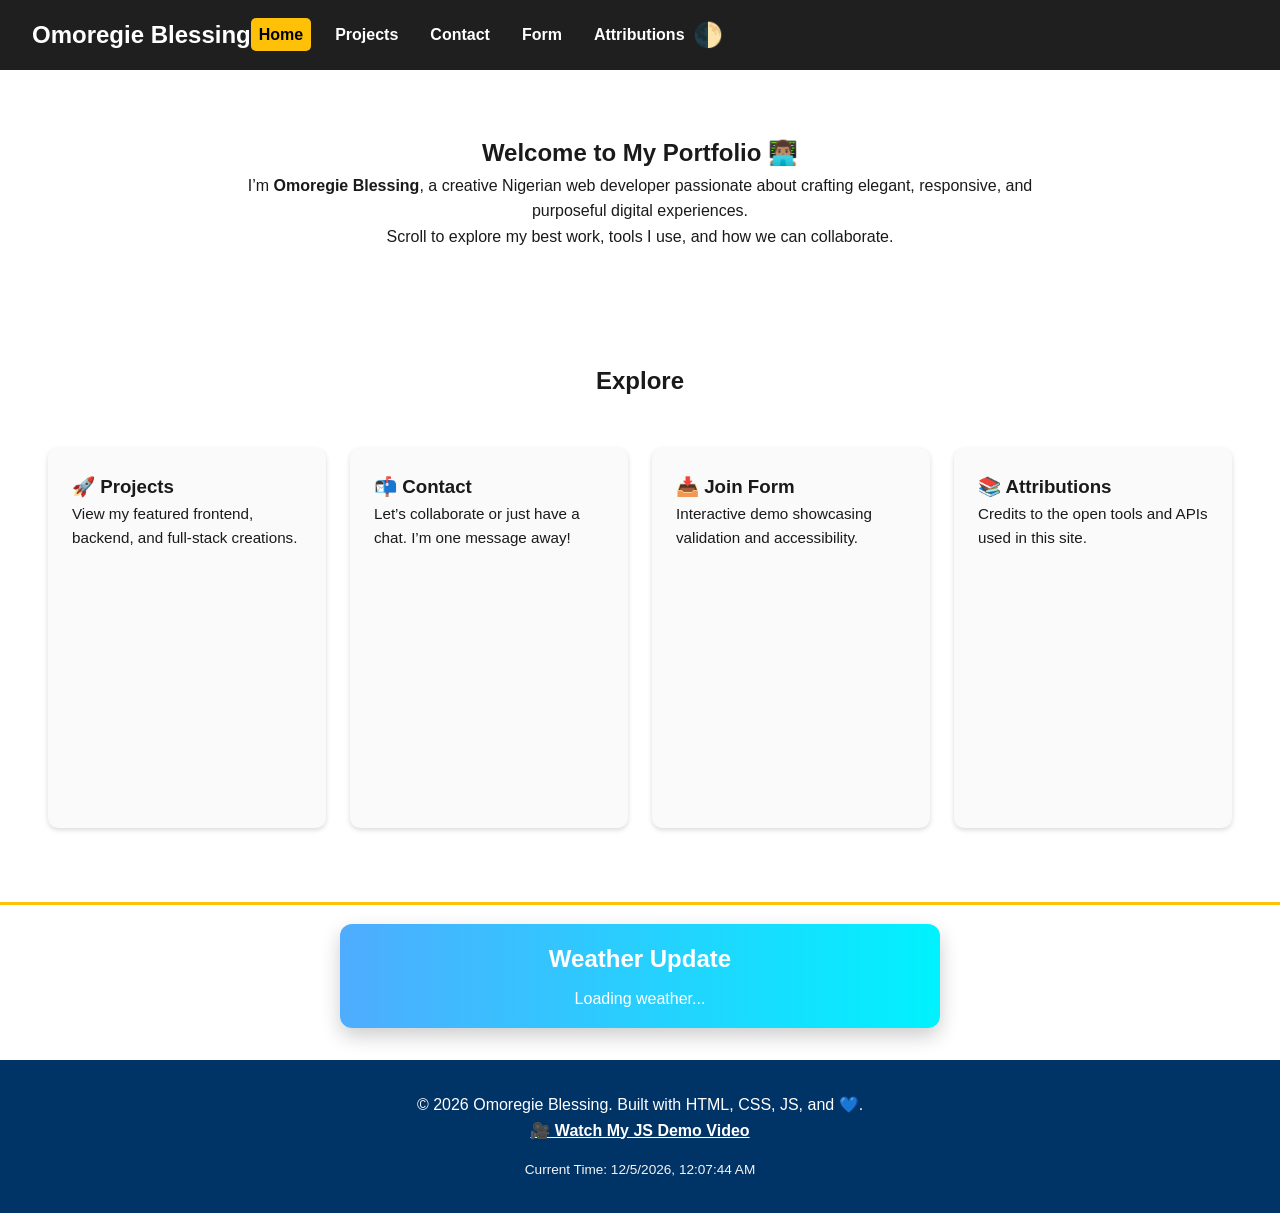
<file: personal-portfolio/index.html>
<!DOCTYPE html>
<html lang="en">
  <head>
    <meta charset="UTF-8" >
    <meta name="viewport" content="width=device-width, initial-scale=1.0" >
    <meta name="description" content="Personal Tech Journey Portfolio - Home" >
    <meta name="author" content="Omoregie Blessing" >
    <meta property="og:title" content="Omoregie Blessing Tech Journey Portfolio" >
    <meta property="og:description" content="Explore my web development journey, projects, and skills." >
    <meta property="og:image" content="images/portfolio-og.webp" >
    <title>Omoregie Blessing | Developer Portfolio</title>
    <meta
      name="my self"
      content="Omoregie Blessing - Creative Web Developer Portfolio. Explore projects, contact options, and resume."
    >
    <link rel="stylesheet" href="styles/base.css" >
    <link rel="stylesheet" href="styles/larger.css" >
    <script src="scripts/main.js" defer></script>
  </head>
  <body>
    <header class="site-header">
      <nav class="navbar">
        <h1 class="logo">Omoregie Blessing</h1>
        <button id="menu-toggle" aria-label="Toggle menu">☰</button>
        <ul id="menu" class="nav-links hidden">
          <li><a href="index.html" class="active">Home</a></li>
          <li><a href="projects.html">Projects</a></li>
          <li><a href="contact.html">Contact</a></li>
          <li><a href="form.html">Form</a></li>
          <li><a href="attributions.html">Attributions</a></li>
        </ul>
        <button id="dark-mode-toggle" aria-label="Toggle dark mode">🌓</button>
      </nav>
    </header>

    <main>
      <!-- Hero Section -->
      <section class="hero">
        <div class="hero-content">
          <h2>Welcome to My Portfolio 👨🏽‍💻</h2>
          <p>
            I’m <strong>Omoregie Blessing</strong>, a creative Nigerian
            web developer passionate about crafting elegant, responsive, and
            purposeful digital experiences.
          </p>
          <p>
            Scroll to explore my best work, tools I use, and how we can
            collaborate.
          </p>
        </div>
      </section>

      <!-- Wayfinder Grid -->
      <section class="wayfinder">
        <h2>Explore</h2>
        <div class="grid">
          <a href="projects.html" class="card">
            <h3>🚀 Projects</h3>
            <p>View my featured frontend, backend, and full-stack creations.</p>
          </a>
          <a href="contact.html" class="card">
            <h3>📬 Contact</h3>
            <p>Let’s collaborate or just have a chat. I’m one message away!</p>
          </a>
          <a href="form.html" class="card">
            <h3>📥 Join Form</h3>
            <p>Interactive demo showcasing validation and accessibility.</p>
          </a>
          <a href="attributions.html" class="card">
            <h3>📚 Attributions</h3>
            <p>Credits to the open tools and APIs used in this site.</p>
          </a>
        </div>
      </section>

      <!-- Weather Section -->
      <section id="weather-section">
        <h2>Weather Update</h2>
        <p> Loading weather...</p>
      </section>
    </main>

    <footer class="site-footer">
      <p>
        &copy; <span id="year"></span> Omoregie Blessing. Built with HTML, CSS,
        JS, and 💙.
        <p><a href="https://www.loom.com/share/YOUR-VIDEO-ID" target="_blank">🎥 Watch My JS Demo Video</a></p>

     
      <div class="footer-meta">
        <p id="datetime"></p>
        <p id="weather"></p>
        <p id="last-visited"></p>
      </div>
    </footer>
  </body>
</html>
</file>
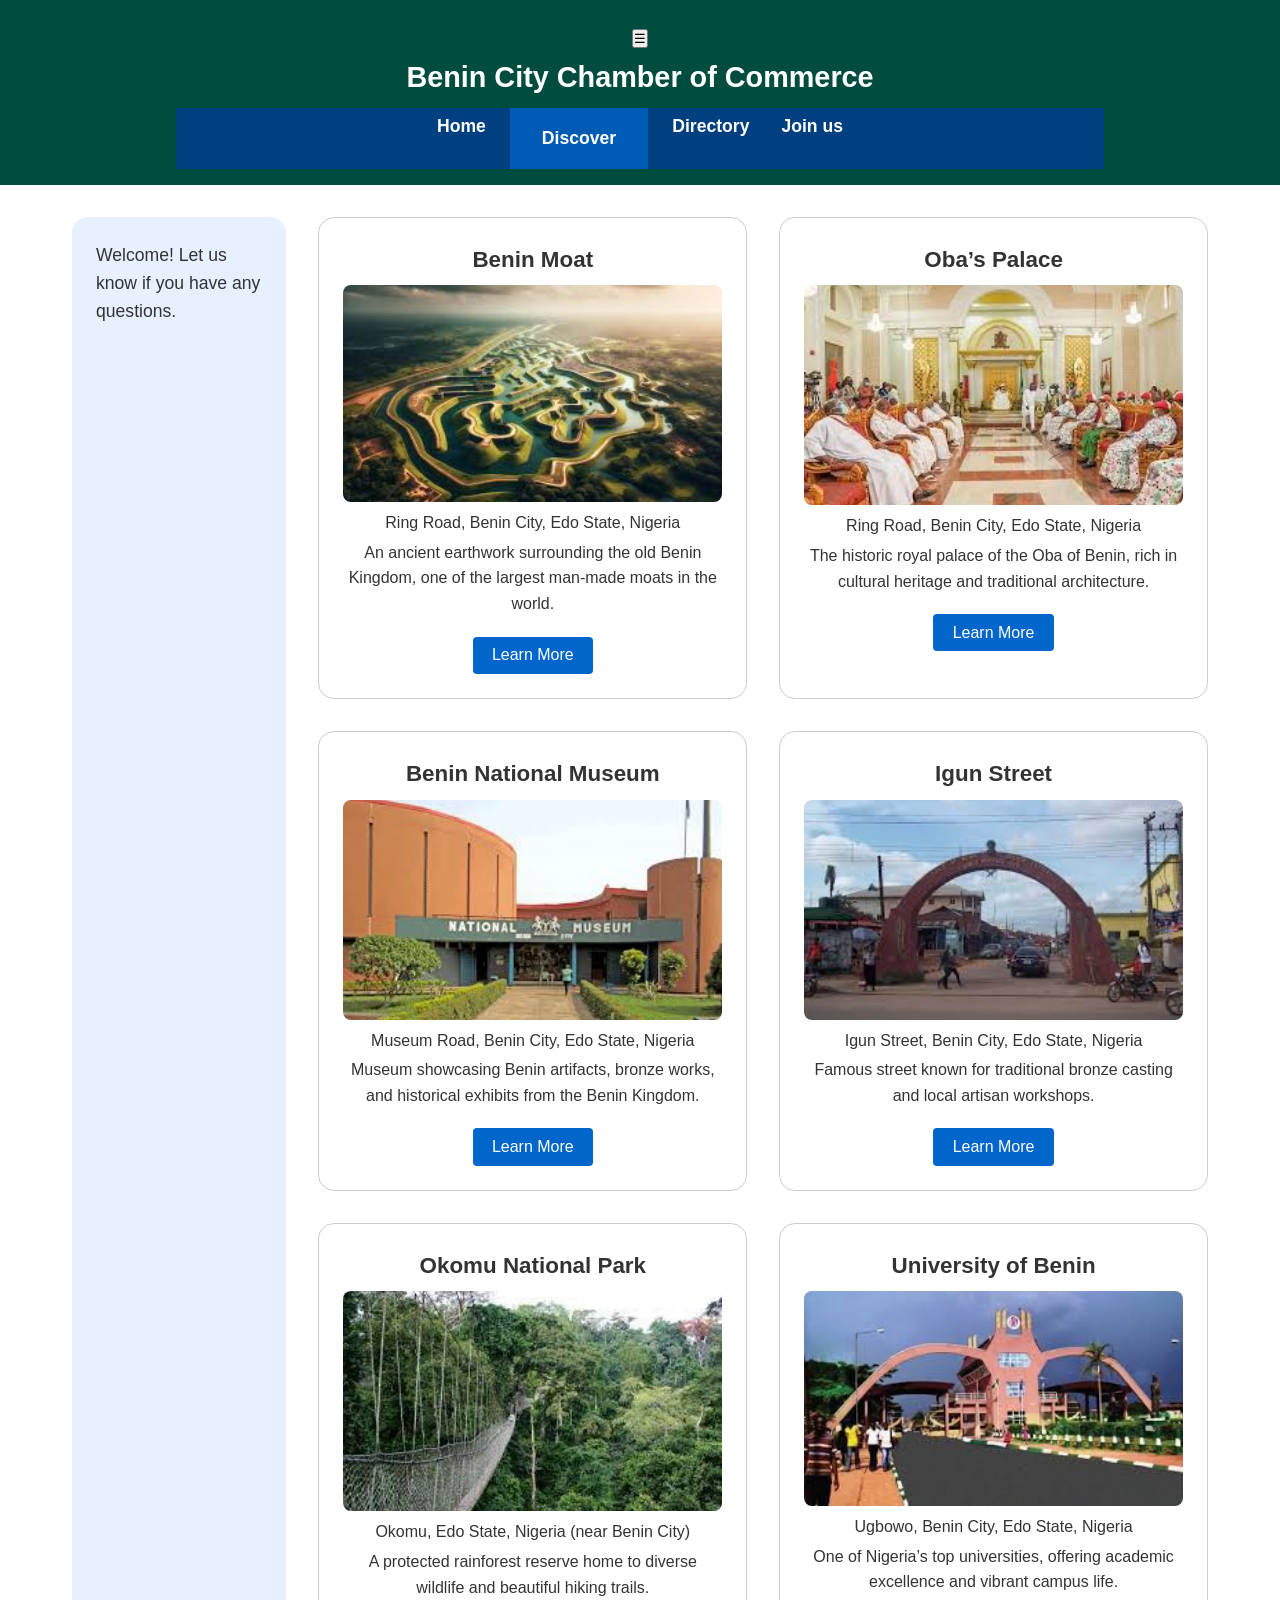
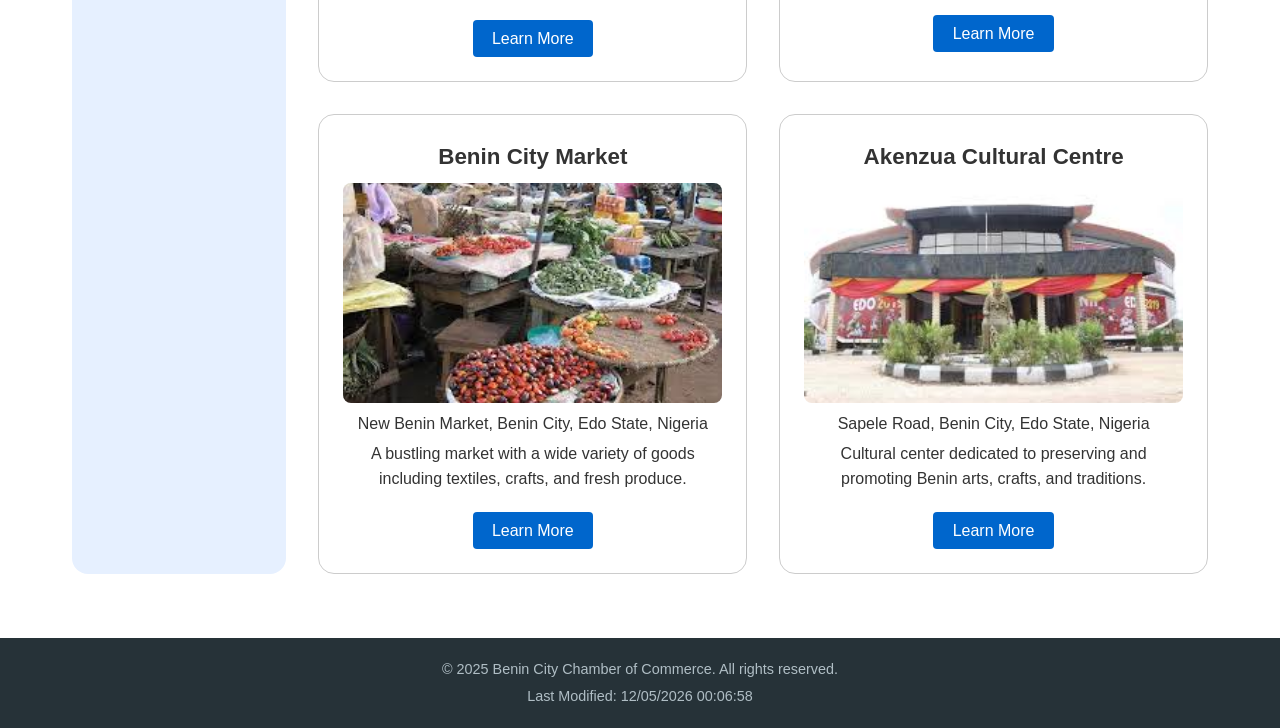
<file: chamber/discover.html>
<!DOCTYPE html>
<html lang="en">
  <head>
    <meta charset="UTF-8" >
    <meta name="viewport" content="width=device-width, initial-scale=1.0" >
    <meta
      name="description"
      content="Discover the attractions and features of Benin City by the Chamber of Commerce."
    >
    <meta name="author" content="Blessing Omoregie" >
    <title>Discover Benin City | Chamber of Commerce</title>
    <link rel="stylesheet" href="styles/styles.css" >
    <link
      rel="stylesheet"
      href="styles/medium.css"
      media="(min-width: 641px)"
    >
    <link
      rel="stylesheet"
      href="styles/large.css"
      media="(min-width: 1025px)"
    >
    <script defer src="scripts/discover.js"></script>
  </head>
  <body>
    <header class="site-header">
      <div class="container">
        <button id="menu-toggle" aria-label="Toggle Navigation">☰</button>

        <h1 class="site-title">Benin City Chamber of Commerce</h1>
        <nav class="main-nav" aria-label="Primary Navigation">
          <ul class="nav-list">
            <li><a href="index.html" class="nav-link">Home</a></li>
            <li>
              <a href="discover.html" class="active" aria-current="page"
                >Discover</a
              >
            </li>
            <li><a href="directory.html" class="nav-link">Directory</a></li>
            <li><a href="join.html" class="nav-link">Join us</a></li>
          </ul>
        </nav>
      </div>
    </header>

    <main class="discover-grid">
      <section class="sidebar" id="visit-message">
        <h2>Visitor Info</h2>

        <!-- Last visit message inserted here via JS -->
      </section>

      <section class="gallery" id="card-container">
        <h2>Gallery</h2>
        <!-- 8 cards generated dynamically here -->
      </section>
    </main>

    <footer class="site-footer">
      <div class="container footer-content">
        <p>&copy; 2025 Benin City Chamber of Commerce. All rights reserved.</p>
        <p>Last Modified: <span id="last-modified"></span></p>
      </div>
    </footer>

    <script>
      document.getElementById("year").textContent = new Date().getFullYear();
      document.getElementById("last-modified").textContent =
        document.lastModified;
    </script>
  </body>
</html>
</file>
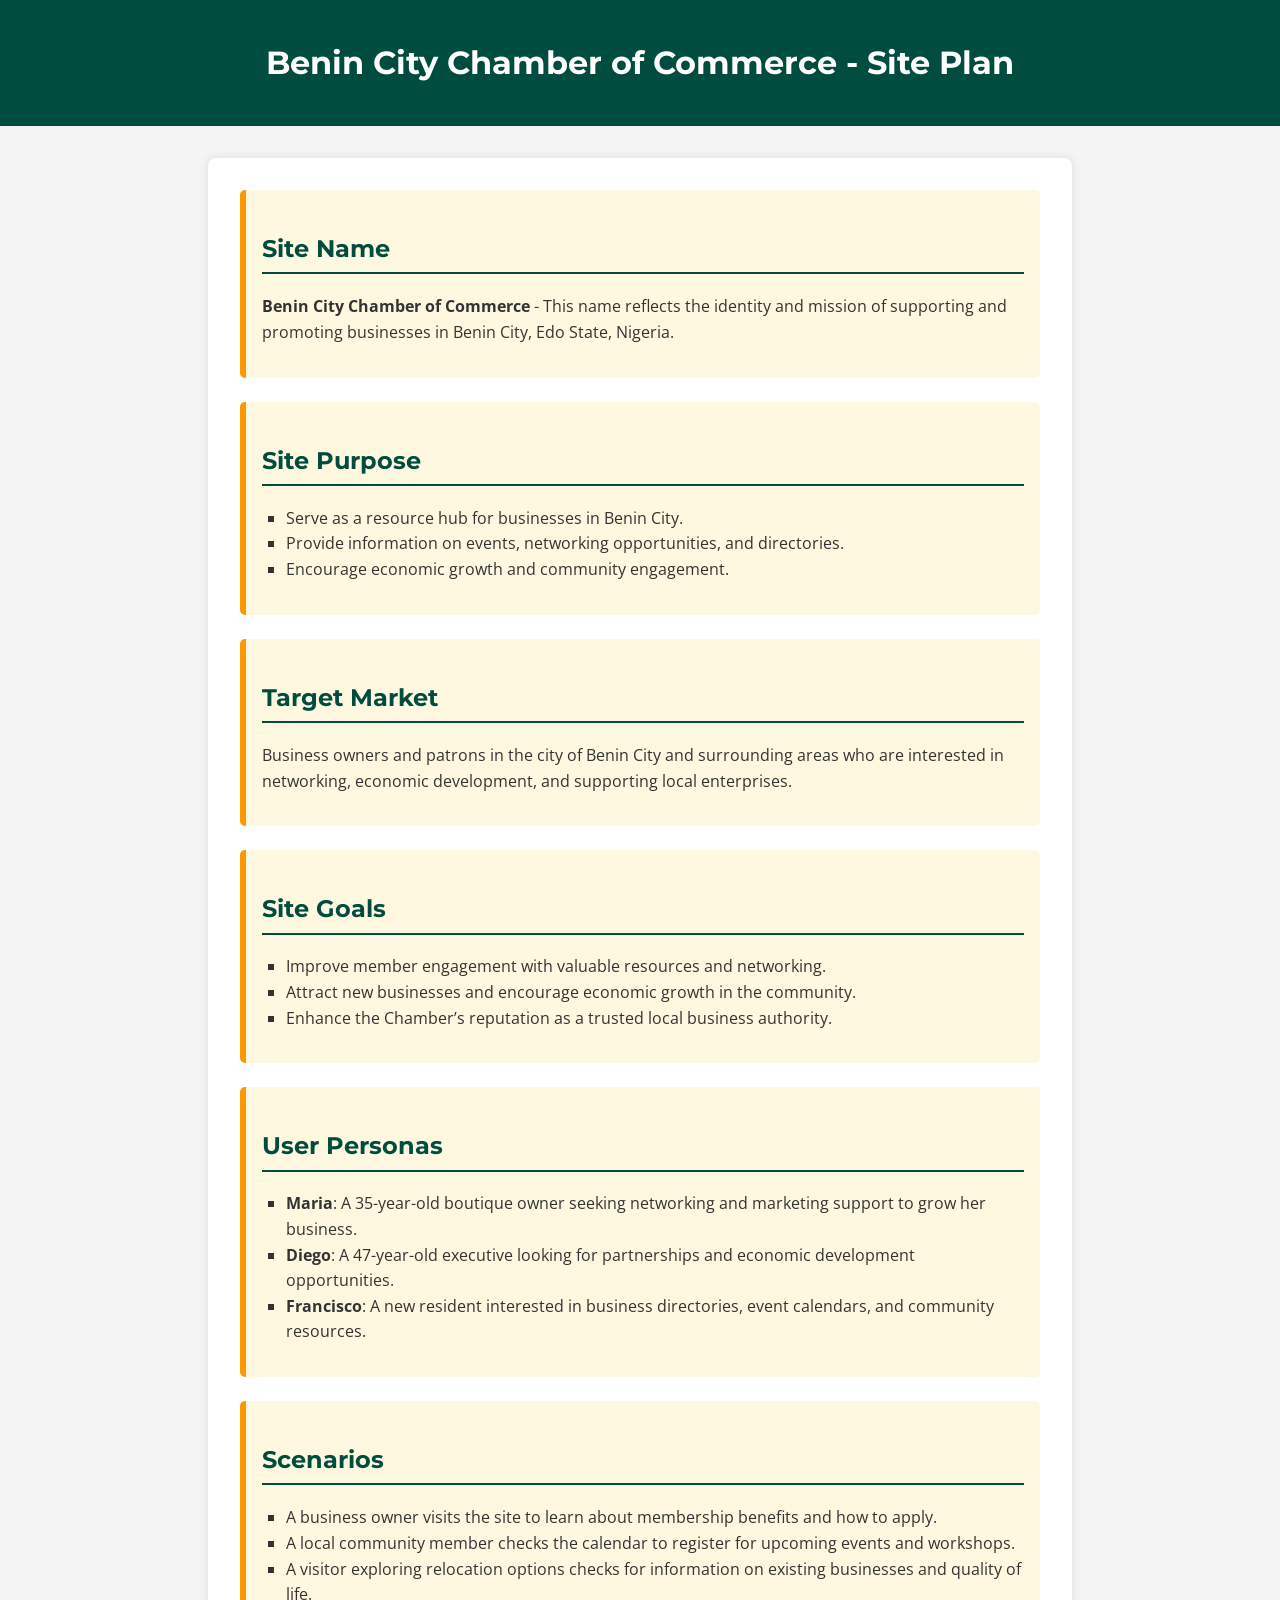
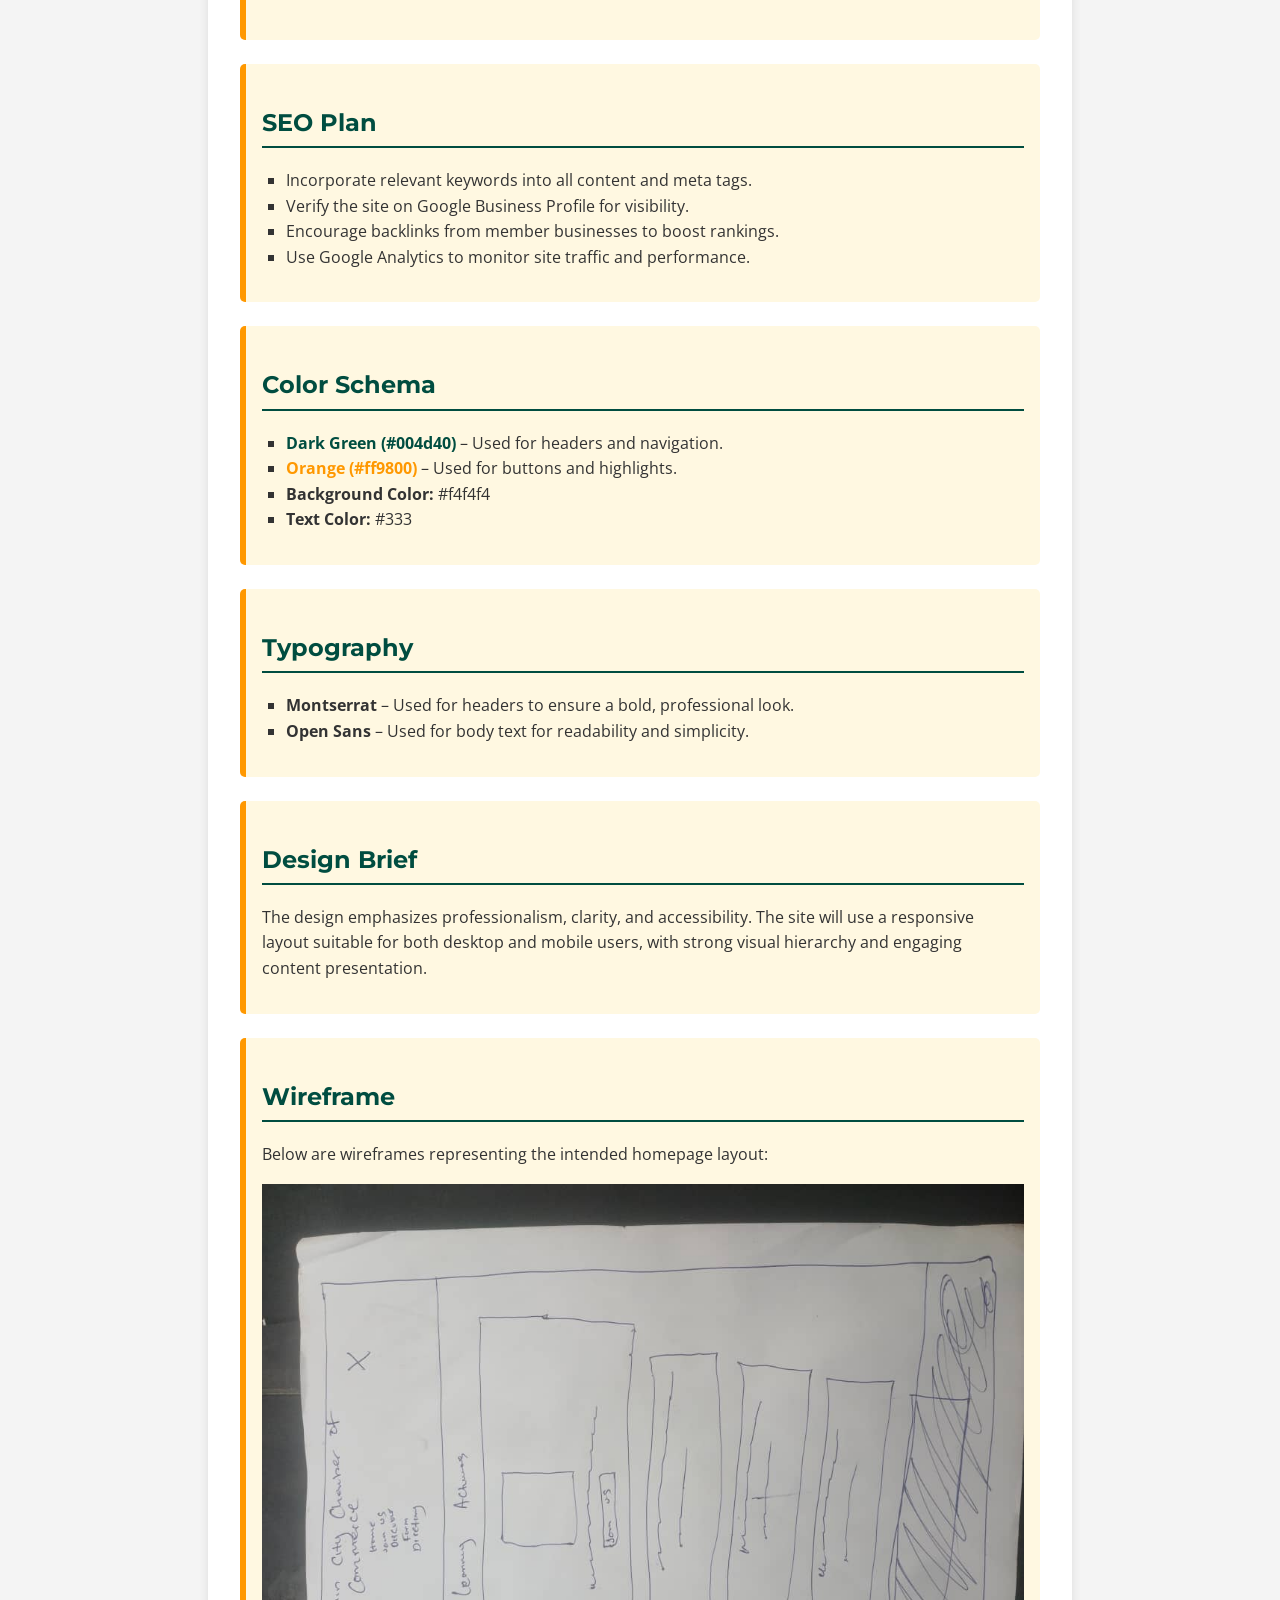
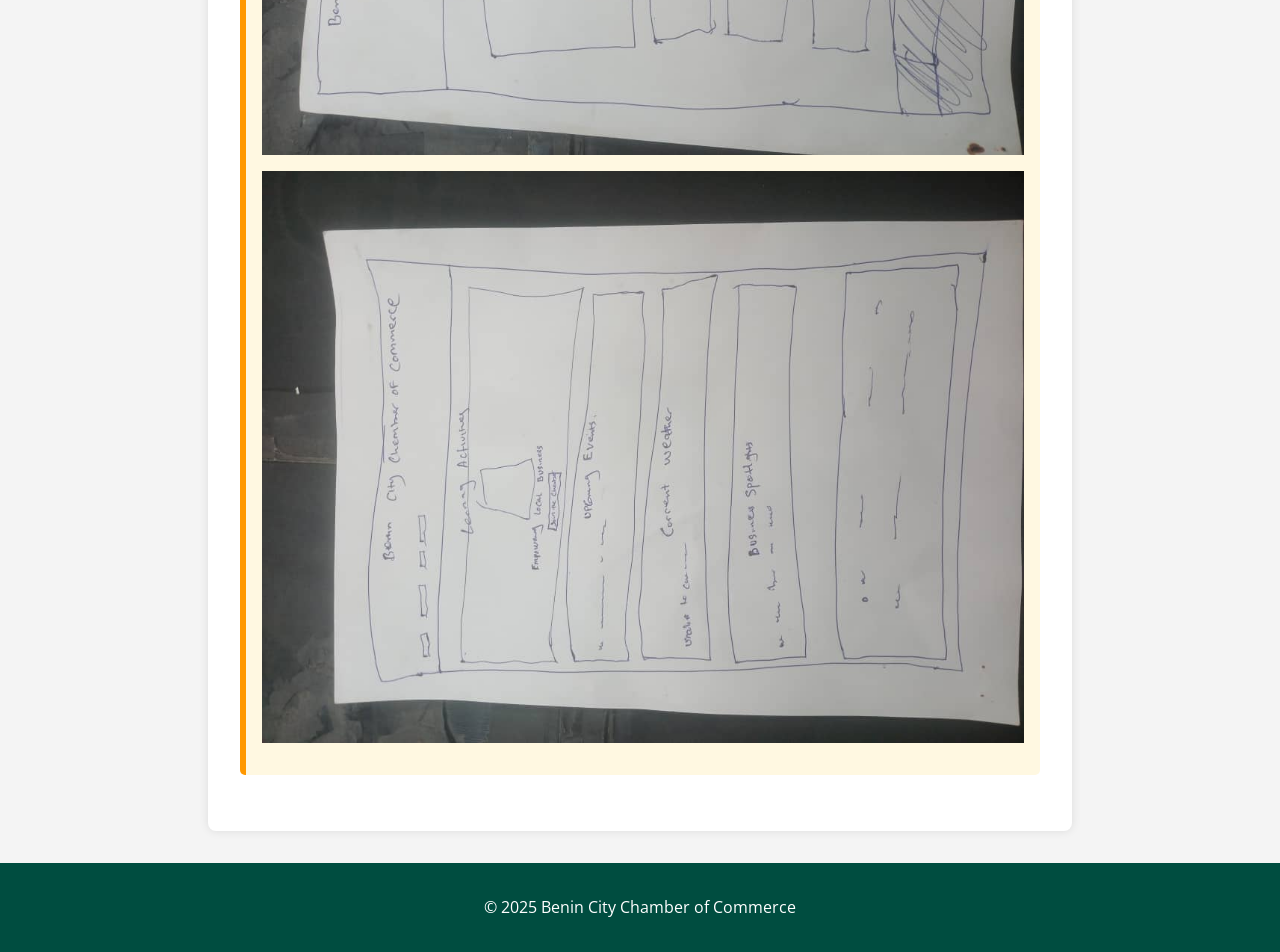
<file: chamber/site-plan.html>
<!DOCTYPE html>
<html lang="en">
  <head>
    <meta charset="UTF-8" >
    <meta name="viewport" content="width=device-width, initial-scale=1.0" >
    <title>Benin City Chamber of Commerce - Site Plan</title>
    <link rel="stylesheet" href="styles/site-plan.css" >
    <link
      href="https://fonts.googleapis.com/css2?family=Montserrat:wght@400;700&family=Open+Sans&display=swap"
      rel="stylesheet"
    >
  </head>
  <body>
    <header>
      <h1>Benin City Chamber of Commerce - Site Plan</h1>
    </header>

    <main>
      <section id="site-name">
        <h2>Site Name</h2>
        <p>
          <strong>Benin City Chamber of Commerce</strong> - This name reflects
          the identity and mission of supporting and promoting businesses in
          Benin City, Edo State, Nigeria.
        </p>
      </section>

      <section id="site-purpose">
        <h2>Site Purpose</h2>
        <ul>
          <li>Serve as a resource hub for businesses in Benin City.</li>
          <li>
            Provide information on events, networking opportunities, and
            directories.
          </li>
          <li>Encourage economic growth and community engagement.</li>
        </ul>
      </section>

      <section id="target-market">
        <h2>Target Market</h2>
        <p>
          Business owners and patrons in the city of Benin City and surrounding
          areas who are interested in networking, economic development, and
          supporting local enterprises.
        </p>
      </section>

      <section id="site-goals">
        <h2>Site Goals</h2>
        <ul>
          <li>
            Improve member engagement with valuable resources and networking.
          </li>
          <li>
            Attract new businesses and encourage economic growth in the
            community.
          </li>
          <li>
            Enhance the Chamber’s reputation as a trusted local business
            authority.
          </li>
        </ul>
      </section>

      <section id="user-personas">
        <h2>User Personas</h2>
        <ul>
          <li>
            <strong>Maria</strong>: A 35-year-old boutique owner seeking
            networking and marketing support to grow her business.
          </li>
          <li>
            <strong>Diego</strong>: A 47-year-old executive looking for
            partnerships and economic development opportunities.
          </li>
          <li>
            <strong>Francisco</strong>: A new resident interested in business
            directories, event calendars, and community resources.
          </li>
        </ul>
      </section>

      <section id="scenarios">
        <h2>Scenarios</h2>
        <ul>
          <li>
            A business owner visits the site to learn about membership benefits
            and how to apply.
          </li>
          <li>
            A local community member checks the calendar to register for
            upcoming events and workshops.
          </li>
          <li>
            A visitor exploring relocation options checks for information on
            existing businesses and quality of life.
          </li>
        </ul>
      </section>

      <section id="seo-plan">
        <h2>SEO Plan</h2>
        <ul>
          <li>Incorporate relevant keywords into all content and meta tags.</li>
          <li>Verify the site on Google Business Profile for visibility.</li>
          <li>Encourage backlinks from member businesses to boost rankings.</li>
          <li>Use Google Analytics to monitor site traffic and performance.</li>
        </ul>
      </section>

      <section id="color-schema">
        <h2>Color Schema</h2>
        <ul>
          <li>
            <span style="color: #004d40; font-weight: bold"
              >Dark Green (#004d40)</span
            >
            – Used for headers and navigation.
          </li>
          <li>
            <span style="color: #ff9800; font-weight: bold"
              >Orange (#ff9800)</span
            >
            – Used for buttons and highlights.
          </li>
          <li><strong>Background Color:</strong> #f4f4f4</li>
          <li><strong>Text Color:</strong> #333</li>
        </ul>
      </section>

      <section id="typography">
        <h2>Typography</h2>
        <ul>
          <li>
            <strong>Montserrat</strong> – Used for headers to ensure a bold,
            professional look.
          </li>
          <li>
            <strong>Open Sans</strong> – Used for body text for readability and
            simplicity.
          </li>
        </ul>
      </section>

      <section id="design-brief">
        <h2>Design Brief</h2>
        <p>
          The design emphasizes professionalism, clarity, and accessibility. The
          site will use a responsive layout suitable for both desktop and mobile
          users, with strong visual hierarchy and engaging content presentation.
        </p>
      </section>

      <section id="wireframe">
        <h2>Wireframe</h2>
        <p>Below are wireframes representing the intended homepage layout:</p>
        <img src="images/wireframe2.jpg" alt="Mobile Wireframe" >
        <img src="images/wireframe.jpg" alt="Desktop Wireframe" >
      </section>
    </main>

    <footer>
      <p>&copy; 2025 Benin City Chamber of Commerce</p>
    </footer>
  </body>
</html>
</file>
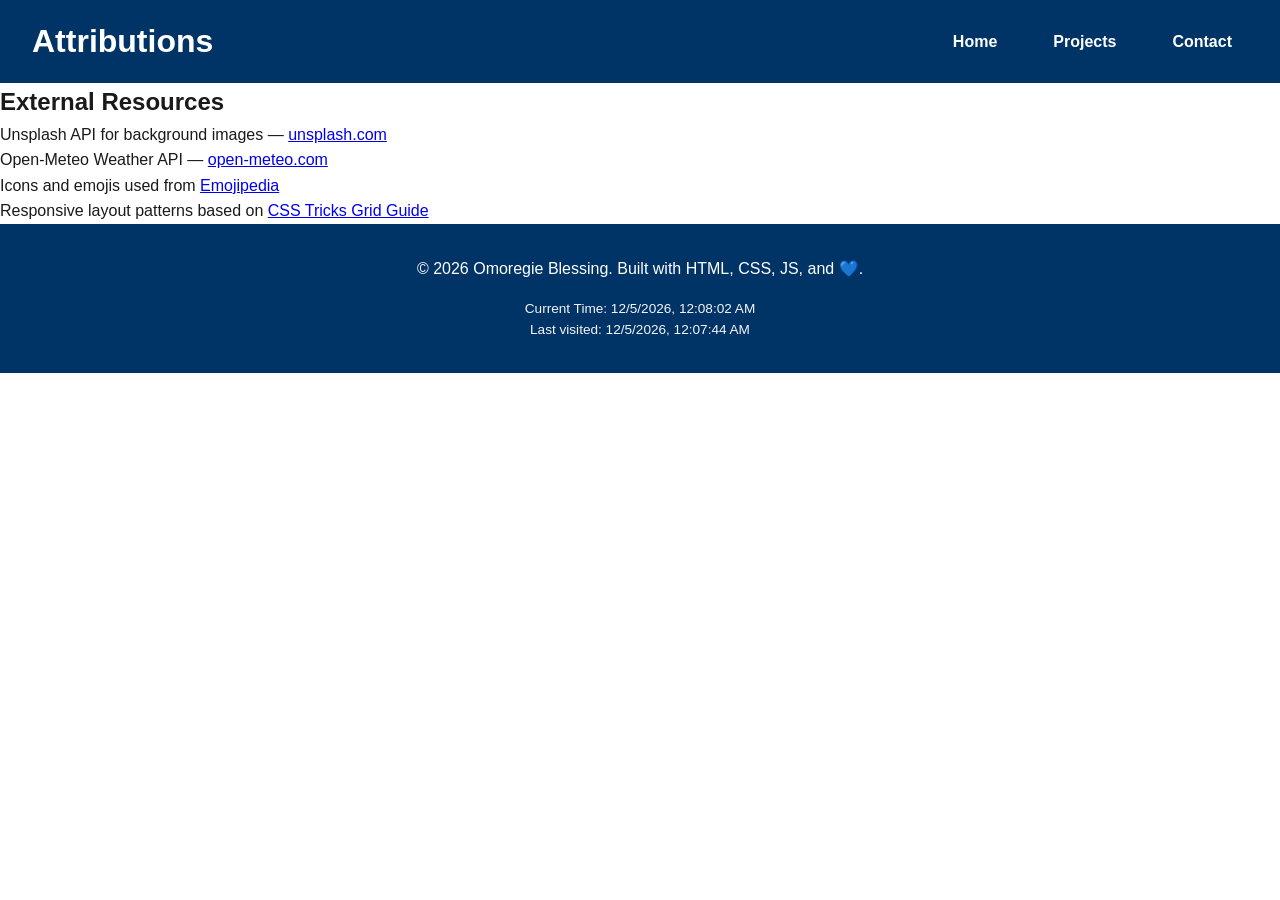
<file: personal-portfolio/attributions.html>
<!-- attributions.html -->
<!DOCTYPE html>
<html lang="en">
  <head>
    <meta charset="UTF-8" >
    <meta name="viewport" content="width=device-width, initial-scale=1.0" >
    <meta name="description" content="Personal Tech Journey Portfolio - Home" >
    <meta name="author" content="Blessing Omoregie" >
    <meta property="og:title" content=" Omoregie Blessing Tech Journey Portfolio" >
    <meta property="og:description" content="Explore my web development journey, projects, and skills." >
    <meta property="og:image" content="images/portfolio-og.webp" >
    <title>Attributions - Omoregie Blessing</title>
    <link rel="stylesheet" href="styles/base.css" >
    <link rel="stylesheet" href="styles/larger.css" >
    <script src="scripts/main.js" defer></script>
  </head>
  <body>
    <header>
      <h1>Attributions</h1>
      <nav>
        <ul>
          <li><a href="index.html">Home</a></li>
          <li><a href="projects.html">Projects</a></li>
          <li><a href="contact.html">Contact</a></li>
        </ul>
      </nav>
    </header>

    <main>
      <section>
        <h2>External Resources</h2>
        <ul>
          <li>
            Unsplash API for background images —
            <a href="https://unsplash.com/developers" target="_blank"
              >unsplash.com</a
            >
          </li>
          <li>
            Open-Meteo Weather API —
            <a href="https://open-meteo.com/" target="_blank">open-meteo.com</a>
          </li>
          <li>
            Icons and emojis used from
            <a href="https://emojipedia.org" target="_blank">Emojipedia</a>
          </li>
          <li>
            Responsive layout patterns based on
            <a
              href="https://css-tricks.com/snippets/css/complete-guide-grid/"
              target="_blank"
              >CSS Tricks Grid Guide</a
            >
          </li>
        </ul>
      </section>
    </main>

    <footer class="site-footer">
      <p>
        &copy; <span id="year"></span> Omoregie Blessing. Built with HTML, CSS,
        JS, and 💙.
      </p>
      <div class="footer-meta">
        <p id="datetime"></p>
        <p id="weather"></p>
        <p id="last-visited"></p>
      </div>
    </footer>

    <script>
      document.getElementById("year").textContent = new Date().getFullYear();
    </script>
  </body>
</html>
</file>
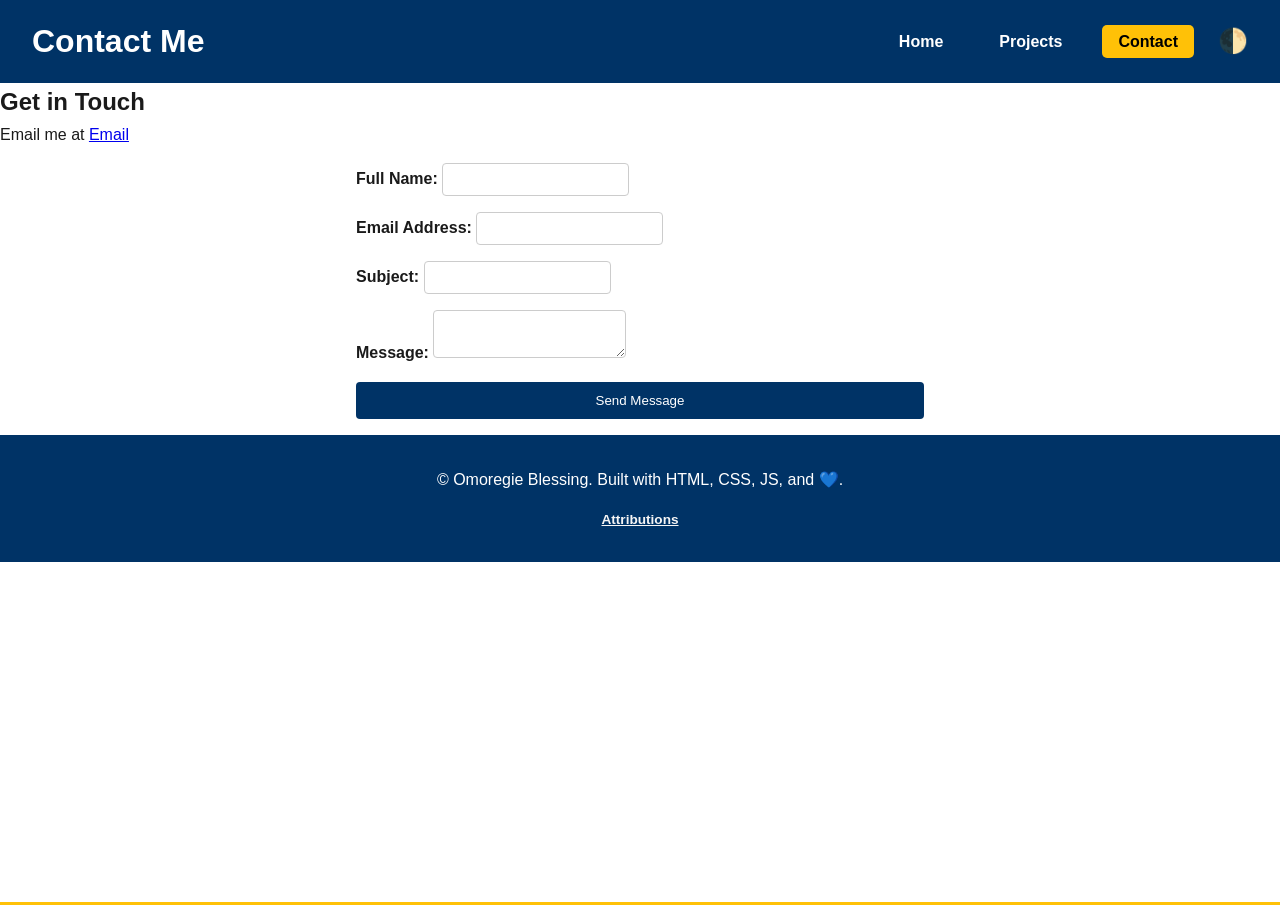
<file: personal-portfolio/contact.html>
<!-- contact.html -->
<!DOCTYPE html>
<html lang="en">
  <head>
    <meta charset="UTF-8" >
    <meta name="viewport" content="width=device-width, initial-scale=1.0" >
    <meta name="description" content="Personal Tech Journey Portfolio - Home" >
    <meta name="author" content="Omoregie Blessing" >
    <meta property="og:title" content=" Omoregie Blessing Tech Journey Portfolio" >
    <meta property="og:description" content="Explore my web development journey, projects, and skills." >
    <meta property="og:image" content="images/portfolio-og.webp" >
    <title>Contact - Omoregie Blessing</title>
    <link rel="stylesheet" href="styles/base.css" >
    <link rel="stylesheet" href="styles/larger.css" >
    <link rel="stylesheet" href="styles/form.css" >
    <script src="scripts/form.js" defer></script>
    <script src="scripts/main.js" defer></script>
  </head>

  <body>
    <header>
      <h1>Contact Me</h1>
      <!-- Hamburger button -->
      <button id="menu-toggle" aria-label="Toggle Menu">☰</button>

      <!-- Navigation Menu -->
      <nav id="menu" class="hidden">
        <ul>
          <li><a href="index.html">Home</a></li>
          <li><a href="projects.html">Projects</a></li>
          <li><a href="contact.html" class="active">Contact</a></li>
          <li>
            <button id="dark-mode-toggle" aria-label="Toggle dark mode">
              🌓
            </button>
          </li>
        </ul>
      </nav>
    </header>

    <main>
      <section>
        <h2>Get in Touch</h2>
        <p>
          Email me at
          <a href="mailto:omoregieblessing52@gmail.com">Email</a>
        </p>
      </section>
      <form action="form.html" method="get" novalidate>
        <label>
          Full Name:
          <input type="text" name="fullname" required >
        </label>

        <label>
          Email Address:
          <input type="email" name="email" required >
        </label>

        <label class="full-width">
          Subject:
          <input type="text" name="subject" required >
        </label>

        <label class="full-width">
          Message:
          <textarea name="message" required></textarea>
        </label>

        <button class="full-width" type="submit">Send Message</button>
      </form>
    </main>

    <footer class="site-footer">
      <p>
        &copy; <span id="year"></span> Omoregie Blessing. Built with
        HTML, CSS, JS, and 💙.
      </p>
      <div class="footer-meta">
        <p id="datetime"></p>
        <p id="last-visited"></p>
        <p><a href="attributions.html">Attributions</a></p>
      </div>
    </footer>
  </body>
</html>
</file>
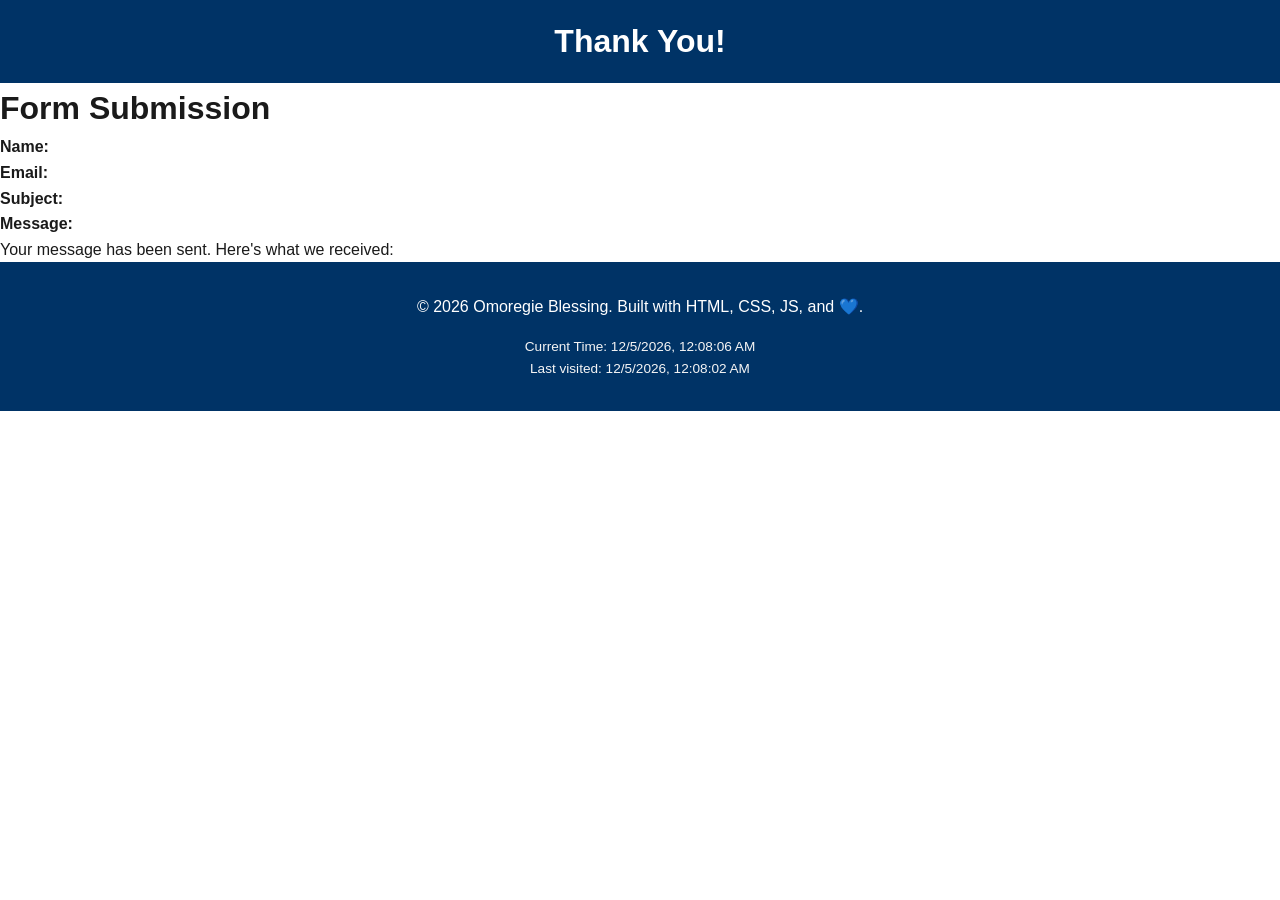
<file: personal-portfolio/form.html>
<!DOCTYPE html>
<html lang="en">
  <head>
    <meta charset="UTF-8" >
    <meta name="viewport" content="width=device-width, initial-scale=1.0" >
    <meta name="description" content="Personal Tech Journey Portfolio - Home" >
    <meta name="author" content="Omoregie Blessing" >
    <meta property="og:title" content=" Omoregie Blessing Tech Journey Portfolio" >
    <meta property="og:description" content="Explore my web development journey, projects, and skills." >
    <meta property="og:image" content="images/portfolio-og.webp" >
    <title>Form Submission</title>
    <link rel="stylesheet" href="styles/base.css" >
    <script src="scripts/main.js" defer></script>
  </head>
  <body>
    <header>
      <h1>Thank You!</h1>
    </header>

    <main>
      <h1>Form Submission</h1>
      <p><strong>Name:</strong> <span id="name"></span></p>
      <p><strong>Email:</strong> <span id="email"></span></p>
      <p><strong>Subject:</strong> <span id="subject"></span></p>
      <p><strong>Message:</strong> <span id="message"></span></p>
      <p>Your message has been sent. Here's what we received:</p>
      <ul id="formDataList"></ul>
    </main>

    <footer class="site-footer">
      <p>
        &copy; <span id="year"></span> Omoregie Blessing. Built with HTML, CSS,
        JS, and 💙.
      </p>
      <div class="footer-meta">
        <p id="datetime"></p>
        <p id="weather"></p>
        <p id="last-visited"></p>
      </div>
    </footer>

    <script>
      const params = new URLSearchParams(window.location.search);
      const list = document.getElementById("formDataList");

      for (const [key, value] of params) {
        const item = document.createElement("li");
        item.textContent = `${key}: ${value}`;
        list.appendChild(item);
      }

      // Apply preferred theme
      const theme = localStorage.getItem("preferredTheme");
      if (theme === "dark") {
        document.body.classList.add("dark-mode");
      }
    </script>
  </body>
</html>
</file>
<file: personal-portfolio/styles/base.css>
/* ============================
   Base Variables & Typography
   ============================ */
:root {
  --primary-color: #004d99;
  --accent-color: #ff9800;
  --background-light: #ffffff;
  --background-dark: #0d1117;
  --text-light: #f0f0f0;
  --text-dark: #1a1a1a;
  --card-bg-light: #f9f9f9;
  --card-bg-dark: #161b22;
  --card-hover-light: #eaeaea;
  --card-hover-dark: #21262d;
  --card-shadow: rgba(0, 0, 0, 0.1);
  --radius: 10px;
  --font: "Segoe UI", Tahoma, Geneva, Verdana, sans-serif;
}

* {
  box-sizing: border-box;
  margin: 0;
  padding: 0;
}

body {
  font-family: var(--font);
  background-color: var(--background-light);
  color: var(--text-dark);
  line-height: 1.6;
  transition: background-color 0.3s ease, color 0.3s ease;
}

body.dark-mode {
  background-color: var(--background-dark);
  color: var(--text-light);
}

/* ============================
   Header and Navigation
   ============================ */
header,
footer {
  background-color: var(--primary-color);
  color: white;
  padding: 1rem;
  text-align: center;
}

.site-header {
  background: var(--card-bg-dark);
  padding: 1rem 2rem;
  display: flex;
  justify-content: space-between;
  align-items: center;
}

.navbar ul,
nav ul {
  list-style: none;
  display: flex;
  justify-content: center;
  gap: 1rem;
  flex-wrap: wrap;
}

.navbar a,
nav a {
  color: white;
  text-decoration: none;
  font-weight: bold;
  padding: 0.5rem;
  border-radius: 5px;
  transition: background 0.3s;
}

nav a:hover,
nav a.active,
.navbar a:hover,
.navbar a.active {
  background: var(--accent-color);
  color: #000;
}

nav a.active::after {
  content: "";
  display: block;
  width: 100%;
  height: 3px;
  background-color: var(--accent-color);
  position: absolute;
  bottom: -5px;
  left: 0;
}

/* ============================
   Hero Section
   ============================ */
.hero {
  display: flex;
  align-items: center;
  justify-content: center;
  text-align: center;
  padding: 4rem 2rem;
  animation: fadeIn 1s ease-in;
}

.hero-content {
  max-width: 800px;
}

/* ============================
   Grid / Wayfinder Layout
   ============================ */
.wayfinder {
  padding: 3rem 2rem;
}

.wayfinder h2 {
  text-align: center;
  margin-bottom: 2rem;
}

.grid,
.project-grid {
  display: grid;
  grid-template-columns: repeat(auto-fit, minmax(250px, 1fr));
  gap: 1.5rem;
  padding: 1rem;
}

/* ============================
   Cards
   ============================ */
.card {
  background: var(--card-bg-light);
  color: var(--text-dark);
  border-radius: var(--radius);
  padding: 1.5rem;
  text-decoration: none;
  transition: background 0.3s, transform 0.3s, box-shadow 0.3s;
  box-shadow: 0 2px 5px var(--card-shadow);
}

.card:hover {
  transform: translateY(-5px);
  background: var(--card-hover-light);
}

.card img {
  max-width: 100%;
  border-radius: var(--radius);
  margin-bottom: 1rem;
}

.card h2 {
  font-size: 1.25rem;
  margin-bottom: 0.5rem;
}

.card p {
  font-size: 0.95rem;
  margin-bottom: 0.5rem;
}

.tools {
  margin-top: 0.5rem;
}

.badge {
  background-color: var(--primary-color);
  color: white;
  border-radius: 5px;
  padding: 0.25em 0.6em;
  font-size: 0.8rem;
  margin-right: 0.3rem;
  display: inline-block;
}

/* ============================
   Dark Mode Overrides
   ============================ */
body.dark-mode .card {
  background: var(--card-bg-dark);
  color: var(--text-light);
}

body.dark-mode .card:hover {
  background: var(--card-hover-dark);
}

body.dark-mode .badge {
  background-color: var(--accent-color);
  color: #000;
}

body.dark-mode nav a {
  color: #ddd;
}

body.dark-mode nav a.active::after {
  background-color: #ffd700;
}

/* ============================
   Footer
   ============================ */
.site-footer {
  text-align: center;
  padding: 2rem;
  background: var(--primary-color);
  color: white;
}

footer a {
  color: #ffd;
  text-decoration: underline;
}

/* ============================
   Modal Styles
   ============================ */
dialog {
  border: none;
  border-radius: var(--radius);
  max-width: 600px;
  padding: 1.5rem;
  background-color: white;
  box-shadow: 0 0 10px rgba(0, 0, 0, 0.3);
}

.dark-mode dialog {
  background-color: #1e1e1e;
  color: white;
}

#closeModal {
  margin-top: 1rem;
  background-color: var(--accent-color);
  color: black;
  padding: 0.5rem 1rem;
  border: none;
  border-radius: var(--radius);
  cursor: pointer;
}

/* ============================
   Responsive Menu Toggle
   ============================ */
#menu-toggle {
  display: none;
  background: none;
  font-size: 1.5rem;
  color: white;
  border: none;
  cursor: pointer;
}

@media (max-width: 768px) {
  #menu-toggle {
    display: block;
  }

  nav ul {
    display: none;
    flex-direction: column;
    background-color: var(--primary-color);
    width: 100%;
    padding: 1rem;
  }

  nav ul.open {
    display: flex;
  }
}

/* ============================
   Animations
   ============================ */
@keyframes fadeIn {
  from {
    opacity: 0;
    transform: translateY(30px);
  }
  to {
    opacity: 1;
    transform: translateY(0);
  }
}
:root {
  /* Updated for brighter dark mode experience */
  --primary-color: #003366;
  --accent-color: #ffc107;
  --background-light: #ffffff;
  --background-dark: #121212;
  --text-light: #f5f5f5;
  --text-dark: #1a1a1a;
  --card-bg-light: #fafafa;
  --card-bg-dark: #1f1f1f;
  --card-hover-light: #e0e0e0;
  --card-hover-dark: #2c2c2c;
  --card-shadow: rgba(0, 0, 0, 0.15);
}

/* Dark mode link colors */
body.dark-mode nav a {
  color: #ddd;
}
body.dark-mode nav a.active,
body.dark-mode nav a:hover {
  color: black;
  background-color: var(--accent-color);
}

/* Weather and date text */
.footer-meta {
  margin-top: 1rem;
  font-size: 0.85rem;
  color: var(--text-light);
}
#weather-section {
  background: linear-gradient(to right, #4facfe, #00f2fe);
  color: #fff;
  padding: 1rem 1.5rem;
  border-radius: 12px;
  margin: 2rem auto;
  text-align: center;
  max-width: 600px;
  box-shadow: 0 8px 20px rgba(0, 0, 0, 0.2);
}

#weather-section h2 {
  font-size: 1.5rem;
  margin-bottom: 0.5rem;
}

#weather {
  font-size: 1.25rem;
}
#menu-toggle {
  display: none;
}

@media screen and (max-width: 768px) {
  #menu-toggle {
    display: block;
    background: none;
    font-size: 1.5rem;
    border: none;
    color: var(--primary-color, #000);
    margin: 1rem;
  }

  #menu.hidden {
    display: none;
  }

  #menu {
    display: flex;
    flex-direction: column;
    background-color: #f1f1f1;
    padding: 1rem;
  }
}
body.dark-mode {
  background-color: #121212;
  color: #eaeaea;
}

body.dark-mode a {
  color: #90caf9;
}

nav ul {
  list-style: none;
  display: flex;
  gap: 1rem;
  align-items: center;
}

nav button {
  background: none;
  border: none;
  cursor: pointer;
  font-size: 1.5rem;
}
.project-grid {
  display: grid;
  grid-template-columns: repeat(auto-fit, minmax(300px, 1fr));
  gap: 2rem;
}
dialog {
  padding: 2rem;
  border: none;
  border-radius: 10px;
  box-shadow: 0 0 10px rgba(0, 0, 0, 0.5);
  max-width: 500px;
}

dialog::backdrop {
  background: rgba(0, 0, 0, 0.7);
}

button#closeModal {
  margin-top: 1rem;
  background-color: var(--primary-color);
  color: white;
  padding: 0.5rem 1rem;
  border: none;
  border-radius: 6px;
  cursor: pointer;
}
footer a {
  color: var(--link-color);
  text-decoration: underline;
  font-weight: 600;
}
</file>
<file: personal-portfolio/styles/larger.css>
/* styles/larger.css */

@media screen and (min-width: 768px) {
  header {
    display: flex;
    align-items: center;
    justify-content: space-between;
    padding: 1rem 2rem;
  }

  nav {
    display: flex;
    align-items: center;
  }

  nav #menu-toggle {
    display: none; /* Hide hamburger on larger screens */
  }

  nav ul {
    display: flex;
    gap: 1.5rem;
    list-style: none;
    background: none;
    position: static;
    flex-direction: row;
  }

  nav ul li a {
    padding: 0.5rem 1rem;
    font-size: 1rem;
  }

  .project-grid {
    grid-template-columns: repeat(auto-fit, minmax(300px, 1fr));
    padding: 2rem;
  }

  .card {
    max-width: 100%;
    min-height: 380px;
  }

  dialog#projectModal {
    max-width: 600px;
    padding: 2rem;
  }

  form {
    max-width: 800px;
    margin: 0 auto;
    display: grid;
    grid-template-columns: 1fr 1fr;
    gap: 1.5rem;
  }

  form .full-width {
    grid-column: span 2;
  }

  footer {
    padding: 2rem;
    text-align: center;
    font-size: 1rem;
  }
}
</file>
<file: chamber/styles/styles.css>
/* === Reset and Base === */
* {
  box-sizing: border-box;
  margin: 0;
  padding: 0;
}

body {
  font-family: "Segoe UI", Tahoma, Geneva, Verdana, sans-serif;
  line-height: 1.6;
  background-color: #ffffff;
  color: #333;
  padding: 0;
  margin: 0;
}

a {
  text-decoration: none;
  color: #0066cc;
}

ul {
  list-style: none;
}

/* === Dark Mode === */
body.dark-mode {
  background-color: #1e1e1e;
  color: #f5f5f5;
}

body.dark-mode a {
  color: #90caf9;
}

/* === Header === */
header {
  background-color: #0066cc;
  color: white;
  padding: 1rem;
  text-align: center;
  position: relative;
}

#dark-toggle {
  position: absolute;
  top: 1rem;
  right: 1rem;
  background: transparent;
  border: none;
  font-size: 1.2rem;
  color: white;
  cursor: pointer;
}

/* === Navigation === */
nav {
  background-color: #004080;
}

nav ul {
  display: flex;
  flex-direction: column;
  text-align: center;
}

nav li {
  border-bottom: 1px solid #003060;
}

nav a {
  display: block;
  padding: 1rem;
  color: white;
}

nav a.active {
  background-color: #005bb5;
  font-weight: bold;
}

/* === Main Grid Layout === */
main.discover-grid {
  display: grid;
  grid-template-areas:
    "sidebar"
    "gallery";
  grid-template-columns: 1fr;
  gap: 1rem;
  padding: 1rem;
}

.sidebar {
  grid-area: sidebar;
  background-color: #f2f2f2;
  padding: 1rem;
  border-radius: 0.5rem;
}

body.dark-mode .sidebar {
  background-color: #2c2c2c;
}

/* === Gallery Cards === */
.gallery {
  grid-area: gallery;
  display: grid;
  gap: 1rem;
}

.card {
  background-color: #ffffff;
  border: 1px solid #ccc;
  border-radius: 0.5rem;
  overflow: hidden;
  padding: 1rem;
  text-align: center;
  transition: transform 0.3s ease;
}

.card img {
  width: 100%;
  height: auto;
  border-radius: 0.25rem;
  display: block;
  margin-bottom: 0.5rem;
}

.card h2 {
  margin-bottom: 0.5rem;
}

.card address,
.card p {
  font-style: normal;
  font-size: 0.9rem;
  margin: 0.25rem 0;
}

.card button {
  margin-top: 0.5rem;
  padding: 0.5rem 1rem;
  background-color: #0066cc;
  color: white;
  border: none;
  border-radius: 0.25rem;
  cursor: pointer;
}

.card button:hover {
  background-color: #004080;
}

body.dark-mode .card {
  background-color: #2a2a2a;
  border-color: #444;
}

body.dark-mode .card button {
  background-color: #2196f3;
}

/* === Footer === */
footer {
  background-color: #0066cc;
  color: white;
  text-align: center;
  padding: 1rem;
  font-size: 0.9rem;
  margin-top: 2rem;
}
/* Container for each item */
.item {
  position: relative;
  overflow: hidden;
  border-radius: 8px;
  box-shadow: 0 2px 6px rgba(0, 0, 0, 0.2);
  transition: transform 0.3s ease, box-shadow 0.3s ease;
}

.item img {
  width: 100%;
  height: auto;
  display: block;
  transition: transform 0.4s ease;
  border-radius: 8px;
}

/* Zoom in the image on hover */
.item:hover img {
  transform: scale(1.1);
}

/* Overlay text container */
.item-info {
  position: absolute;
  bottom: 0;
  left: 0;
  right: 0;
  background: rgba(0, 0, 0, 0.6);
  color: #fff;
  padding: 0.8rem 1rem;
  opacity: 0;
  transition: opacity 0.3s ease;
  border-radius: 0 0 8px 8px;
}

/* Show overlay on hover */
.item:hover .item-info {
  opacity: 1;
}

/* Optional: cursor pointer */
.item:hover {
  cursor: pointer;
}
/* Container to center content with max width */
.container {
  max-width: 960px;
  margin: 0 auto;
  padding: 0 1rem;
}

/* Header */
.site-header {
  background-color: #004d40; /* dark teal */
  color: white;
  padding: 1rem 0;
}

.site-title {
  margin: 0;
  font-size: 1.8rem;
}

/* Navigation */
.main-nav {
  margin-top: 0.5rem;
}

.nav-list {
  list-style: none;
  padding: 0;
  margin: 0;
  display: flex;
  gap: 1rem;
}

.nav-link {
  color: white;
  text-decoration: none;
  font-weight: 600;
  padding: 0.25rem 0.5rem;
  border-radius: 4px;
  transition: background-color 0.3s ease;
}

.nav-link:hover,
.nav-link.current {
  background-color: #00695c; /* lighter teal */
  color: #fff;
}

/* Footer */
.site-footer {
  background-color: #263238; /* dark gray/blue */
  color: #b0bec5; /* light gray text */
  text-align: center;
  padding: 1rem 0;
  font-size: 0.9rem;
}

.footer-content p {
  margin: 0.25rem 0;
}
</file>
<file: chamber/styles/medium.css>
@media screen and (min-width: 768px) {
  main.discover-grid {
    display: grid;
    grid-template-areas:
      "sidebar"
      "gallery";
    grid-template-columns: 1fr;
    gap: 2rem;
    padding: 2rem;
    max-width: 900px;
    margin: auto;
  }

  .sidebar {
    grid-area: sidebar;
    padding: 1.5rem;
    background-color: #f0f8ff;
    border-radius: 1rem;
    font-size: 1.1rem;
  }

  body.dark-mode .sidebar {
    background-color: #2c2c3c;
  }

  .gallery {
    grid-area: gallery;
    display: grid;
    grid-template-columns: repeat(auto-fill, minmax(250px, 1fr));
    gap: 2rem;
  }

  .card {
    padding: 1.25rem;
    border-radius: 0.75rem;
    transition: transform 0.3s ease, box-shadow 0.3s ease;
  }

  .card:hover {
    transform: scale(1.02);
    box-shadow: 0 5px 15px rgba(0, 0, 0, 0.2);
  }

  .card img {
    max-height: 200px;
    object-fit: cover;
    border-radius: 0.5rem;
  }

  .card h2 {
    font-size: 1.3rem;
  }

  .card p,
  .card address {
    font-size: 1rem;
  }

  .card button {
    margin-top: 0.8rem;
    padding: 0.5rem 1rem;
    font-size: 1rem;
  }

  nav ul {
    flex-direction: row;
    justify-content: space-around;
  }

  nav a {
    padding: 0.75rem 1.25rem;
    font-size: 1.1rem;
  }

  footer {
    padding: 1.5rem;
    font-size: 1rem;
  }
}
</file>
<file: chamber/styles/large.css>
@media screen and (min-width: 1024px) {
  main.discover-grid {
    display: grid;
    grid-template-columns: 1fr 2fr;
    grid-template-areas: "sidebar gallery";
    gap: 2rem;
    padding: 2rem;
    max-width: 1200px;
    margin: auto;
  }

  .sidebar {
    grid-area: sidebar;
    padding: 1.5rem;
    background-color: #e6f0ff;
    border-radius: 1rem;
  }

  body.dark-mode .sidebar {
    background-color: #1f1f2e;
  }

  .gallery {
    grid-area: gallery;
    display: grid;
    grid-template-columns: repeat(auto-fill, minmax(300px, 1fr));
    gap: 2rem;
  }

  .card {
    padding: 1.5rem;
    border-radius: 1rem;
    transition: transform 0.3s ease, box-shadow 0.3s ease;
  }

  .card:hover {
    transform: scale(1.03);
    box-shadow: 0 6px 20px rgba(0, 0, 0, 0.2);
  }

  .card img {
    max-height: 220px;
    object-fit: cover;
    border-radius: 0.5rem;
  }

  .card h2 {
    font-size: 1.4rem;
  }

  .card p,
  .card address {
    font-size: 1rem;
  }

  .card button {
    margin-top: 1rem;
    padding: 0.6rem 1.2rem;
    font-size: 1rem;
  }

  /* Larger header and nav tweaks for desktop */
  header {
    font-size: 1.5rem;
  }

  nav ul {
    flex-direction: row;
    justify-content: center;
  }

  nav li {
    border: none;
  }

  nav a {
    padding: 1rem 2rem;
  }

  footer {
    font-size: 1rem;
    padding: 2rem;
  }
}
@media (min-width: 1025px) {
  .item:hover img {
    transform: scale(1.1);
  }

  .item:hover .item-info {
    opacity: 1;
  }
}
body,
.card,
.sidebar {
  transition: background-color 0.3s ease, color 0.3s ease;
}
@media (min-width: 1025px) {
  .item:hover img {
    transform: scale(1.1);
  }

  .item:hover .item-info {
    opacity: 1;
  }
}
@media (min-width: 1025px) {
  main.discover-grid {
    grid-template-areas: "sidebar gallery gallery";
    grid-template-columns: 1fr 2fr 2fr;
  }

  /* Image hover effects (moved here from small.css) */
  .item:hover img {
    transform: scale(1.1);
  }

  .item:hover .item-info {
    opacity: 1;
  }
}
body,
.card,
.sidebar {
  transition: background-color 0.3s ease, color 0.3s ease;
}
.card:hover img {
  transform: scale(1.1);
  transition: transform 0.3s ease;
}
</file>
<file: chamber/styles/site-plan.css>
@import url("https://fonts.googleapis.com/css2?family=Montserrat:wght@600&family=Open+Sans&display=swap");

body {
  font-family: "Open Sans", sans-serif;
  margin: 0;
  padding: 0;
  background-color: #f4f4f4;
  color: #333;
  line-height: 1.6;
}

header {
  background-color: #004d40;
  color: white;
  text-align: center;
  padding: 1rem;
}

h1,
h2 {
  font-family: "Montserrat", sans-serif;
}

h2 {
  color: #004d40;
  border-bottom: 2px solid #004d40;
  padding-bottom: 0.25rem;
  margin-top: 1.5rem;
}

main {
  max-width: 800px;
  margin: 2rem auto;
  padding: 2rem;
  background-color: white;
  border-radius: 8px;
  box-shadow: 0 0 10px rgba(0, 0, 0, 0.1);
}

section {
  margin-bottom: 1.5rem;
  padding: 1rem;
  border-left: 6px solid #ff9800;
  background-color: #fff8e1;
  border-radius: 5px;
}

ul {
  list-style-type: square;
  padding-left: 1.5rem;
}

img {
  max-width: 100%;
  height: auto;
  display: block;
  margin: 1rem 0;
}

footer {
  text-align: center;
  padding: 1rem;
  background-color: #004d40;
  color: white;
  margin-top: 2rem;
}
</file>
<file: personal-portfolio/styles/form.css>
form {
  display: flex;
  flex-direction: column;
  gap: 1rem;
  max-width: 600px;
  margin: auto;
  padding: 1rem;
  background: var(--secondary-color);
  border-radius: 8px;
}

form label,
form legend {
  font-weight: bold;
}

form input,
form textarea,
form select {
  padding: 0.5rem;
  border-radius: 4px;
  border: 1px solid #ccc;
}

form button {
  background-color: var(--primary-color);
  color: white;
  padding: 0.7rem;
  border: none;
  border-radius: 4px;
  cursor: pointer;
}
</file>
